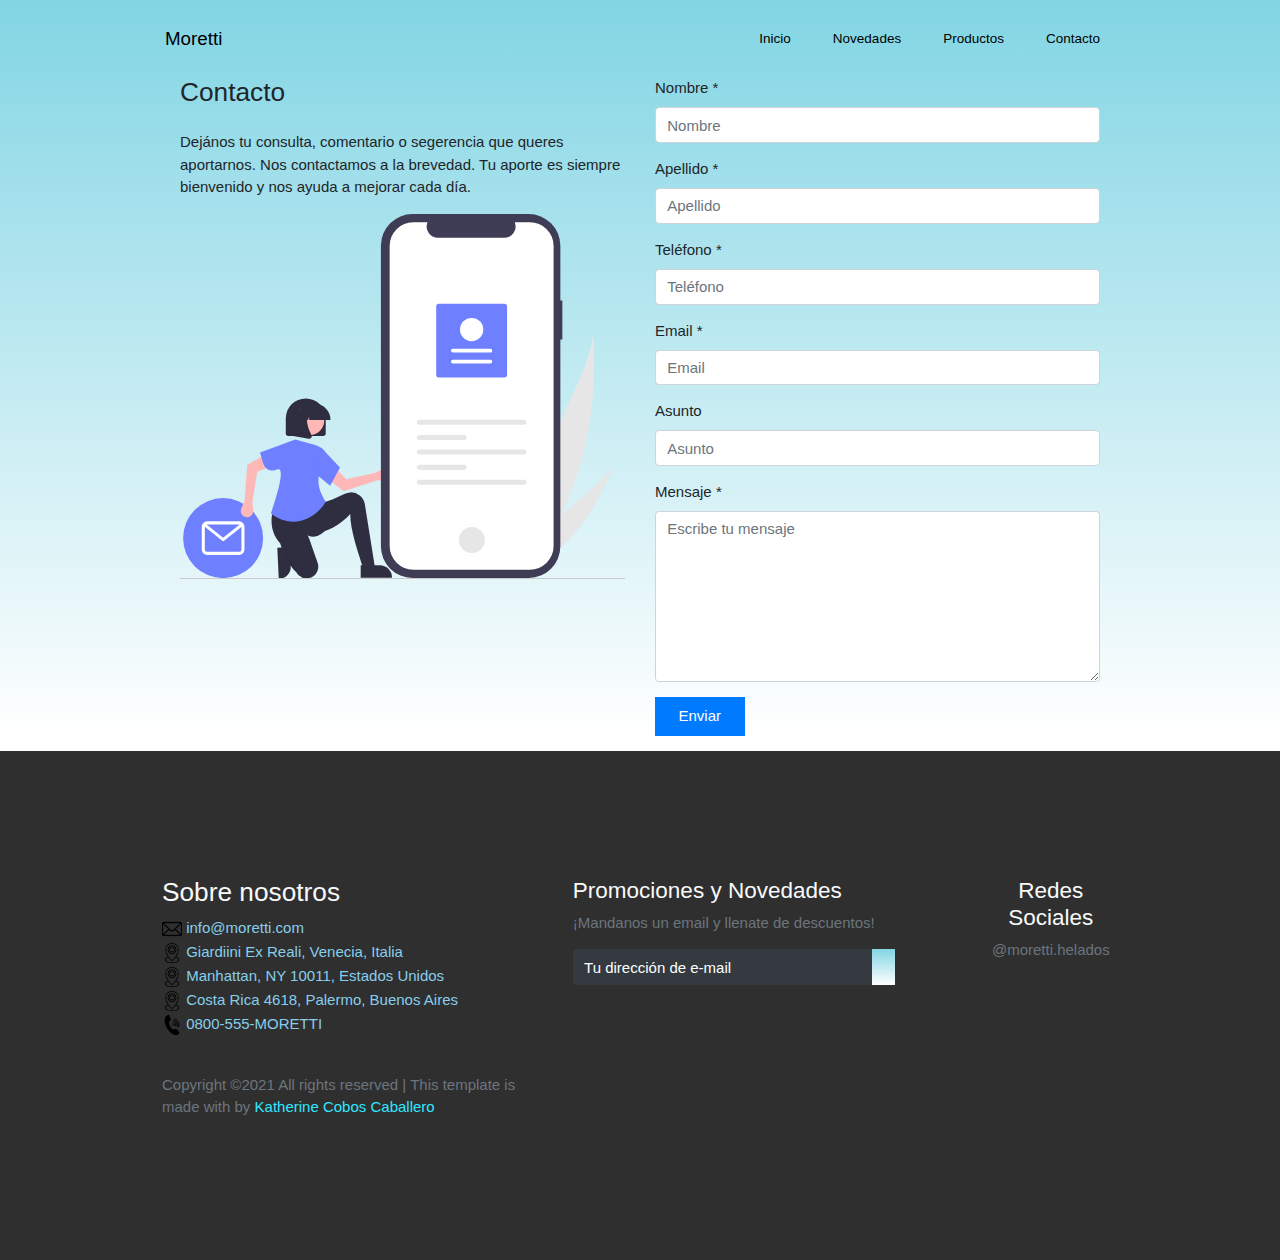
<file: scr/contacto.html>
<!DOCTYPE html>
<html lang="en">

<head>
  <meta charset="UTF-8">
  <meta http-equiv="X-UA-Compatible" content="IE=edge">
  <meta name="viewport" content="width=device-width, initial-scale=1.0">
  <title>Moretti - Contacto</title>
  <link rel="stylesheet" href="https://stackpath.bootstrapcdn.com/bootstrap/4.3.1/css/bootstrap.min.css" integrity="sha384-ggOyR0iXCbMQv3Xipma34MD+dH/1fQ784/j6cY/iJTQUOhcWr7x9JvoRxT2MZw1T" crossorigin="anonymous">
  <link rel="stylesheet" href="https://pro.fontawesome.com/releases/v5.10.0/css/all.css" integrity="sha384-AYmEC3Yw5cVb3ZcuHtOA93w35dYTsvhLPVnYs9eStHfGJvOvKxVfELGroGkvsg+p" crossorigin="anonymous"/>
  <link rel="stylesheet" href="/css/style.css"/>
  <link rel="stylesheet" href="/css/mobile-style.css"/>
</head>
  
<body>
  <header>
    <div class="container-fluid p-0">
      <nav class="navbar navbar-expand-lg">
        <a class="navbar-brand" href="index.html">
          <i class="fas fa-ice-cream fa-2x mx-3"></i>Moretti</a>
        <button class="navbar-toggler" type="button" data-toggle="collapse" data-target="#navbarNav" aria-controls="navbarNav" aria-expanded="false" aria-label="Toggle navigation">
          <i class="fas fa-align-right text-light"></i>
        </button>
        <div class="collapse navbar-collapse" id="navbarNav">
          <div class="mr-auto"></div>
          <ul class="navbar-nav">
            <li class="nav-item">
                <a class="nav-link" href="index.html">Inicio</a>
              </li>
            <li class="nav-item">
              <a class="nav-link" href="novedades.html">Novedades</a>
            </li>
            <li class="nav-item dropdown">
              <div class="dropdown">
                <a href="#" class="nav-link">Productos</a>
                <div class="dropdown-content">
                  <a href="sabores.html">Sabores</a>
                  <a href="postres.html">Postres</a>
                </div>
              </div>
            </li>
            <li class="nav-item">
              <a class="nav-link" href="contacto.html">Contacto</a>
            </li>
          </ul>
        </div>
      </nav>
    </div>
    <div class="content">
      <div class="container">
        <div class="row justify-content-center">
          <div class="col-md-10">
            <div class="row justify-content-center">
              <div class="col-md-6">
                <h3 class="heading mb-4">Contacto</h3>
                <p> Dejános tu consulta, comentario o segerencia que queres aportarnos.
                  Nos contactamos a la brevedad. Tu aporte es siempre bienvenido y nos ayuda a mejorar cada día.
                </p>
                <img src="/assets/pic2.svg" alt="pic2" class="img-fluid"/>
              </div>
              <div class="col-md-6">
                <form action="mb-5" method="post" id="form" name="form" class="form">
                  <div class="row">
                    <div class="col-md-12 form-group">
                      <label for="name">Nombre <span>*</span></label>
                      <input required type="text" class="form-control" name="name" id="name" placeholder="Nombre">
                    </div>
                  </div>
                  <div class="row">
                    <div class="col-md-12 form-group">
                      <label for="name">Apellido <span>*</span></label>
                      <input required type="text" class="form-control" name="last name" id="last name" placeholder="Apellido">
                    </div>
                  </div>
                  <div class="row">
                    <div class="col-md-12 form-group">
                      <label for="name">Teléfono <span>*</span></label>
                      <input required type="text" class="form-control" name="phone" id="phone" placeholder="Teléfono">
                    </div>
                  </div>
                  <div class="row">
                    <div class="col-md-12 form-group">
                      <label for="name">Email <span>*</span></label>
                      <input required type="text" class="form-control" name="email" id="email" placeholder="Email">
                    </div>
                  </div>
                  <div class="row">
                    <div class="col-md-12 form-group">
                      <label for="name">Asunto </label>
                      <input type="text" class="form-control" name="subject" id="subject" placeholder="Asunto">
                    </div>
                  </div>
                  <div class="row">
                    <div class="col-md-12 form-group">
                      <label for="name">Mensaje <span>*</span></label>
                      <textarea required type="text" class="form-control" name="message" id="message" cols="30" rows="7" placeholder="Escribe tu mensaje"></textarea>
                    </div>
                  </div>
                  <button type="submit" class="btn btn-primary rounded-0 py-2 px-4">Enviar</button>
                </form>
                <a href="mailto:katherine.cobos.caballero@gmail.com" id="trucazo"></a>
              </div>
            </div>
          </div>
        </div>
      </div>
    </div>
    <script>
      const $form = document.querySelector('#form')
      const $buttonMailto = document.querySelector('#trucazo')

      $form.addEventListener('submit', handleSubmit)

      function handleSubmit(event) {
        event.preventDefault()
        const form = new FormData(this)
        $buttonMailto.setAttribute('href', `mailto:katherine.cobos.caballero@gmail.com?subject=nombre ${form.get('name','last name')} correo ${form.get('email')}&body=${form.get('message')}`)
        $buttonMailto.click()
      }
    </script>
  </header>
  <p></p>
  <footer>
    <div class="container-fluid p-0">
      <div class="row text-left">
        <div class="col-md-5 col-md-5">
          <h3 class="text-light">Sobre nosotros</h3>
          <ul>
            <li class="txt-s-101 cl6 flex-t p-b-10">
              <span class="size-w-11">
                <img src="/assets/mail.png" alt="mail">
              </span>
              <span class="size-w-12 p-t-1">
                <a title="Email" href="mailto:katherine.cobos.caballero@gmail.com">info@moretti.com</a>
              </span>
            </li>
            <li class="txt-s-101 cl6 flex-t p-b-10">
              <span class="size-w-11">
                <img src="/assets/location.png" alt="location">
              </span>
              <span class="size-w-12 p-t-1">
                <a title="location" href="">Giardiini Ex Reali, Venecia, Italia</a>
              </span>
            </li>
            <li class="txt-s-101 cl6 flex-t p-b-10">
              <span class="size-w-11">
                <img src="/assets/location.png" alt="location">
              </span>
              <span class="size-w-12 p-t-1">
                <a title="location" href="">Manhattan, NY 10011, Estados Unidos</a>
              </span>
            </li>
            <li class="txt-s-101 cl6 flex-t p-b-10">
              <span class="size-w-11">
                <img src="/assets/location.png" alt="location">
              </span>
              <span class="size-w-12 p-t-1">
                <a title="location" href="">Costa Rica 4618, Palermo, Buenos Aires</a>
              </span>
            </li>
            <li class="txt-s-101 cl6 flex-t p-b-10">
              <span class="size-w-11">
                <img src="/assets/incoming-call.png" alt="call">
              </span>
              <span class="size-w-12 p-t-1">
                <a title="call" href="1137932351">0800-555-MORETTI</a>
              </span>
            </li>
          </ul>
          <p class="pt-4 text-muted">Copyright ©2021 All rights reserved | This template is made with by
            <span>Katherine Cobos Caballero</span>
          </p>
        </div>
        <div class="col-md-5 col-sm-12">
          <h4 class="text-light">Promociones y Novedades</h4>
          <p class="text-muted">¡Mandanos un email y llenate de descuentos!</p>
          <form action="form-inline">
            <div class="col pl-0">
              <div class="input-group pr-5">
                <input type="text" class="form-control bg-dark text-white" id="inlineFormInputGroupUsername2" placeholder="Tu dirección de e-mail">
                <div class="input-group-prepend">
                  <div class="input-group-text">
                    <i class="fas fa-arrow-right"></i>
                  </div>
                </div>
              </div>
            </div>
          </form>
        </div>

        <div class="col-md-2 col-sm-12">
          <h4 class="text-light text-center">Redes Sociales</h4>
          <p class="text-muted text-center">@moretti.helados</p>
          <div class="column text-light text-center">
            <i class="fab fa-facebook-f"></i>
            <i class="fab fa-instagram"></i>
            <i class="fab fa-twitter"></i>
          </div>
        </div>
      </div>
    </div>
  </footer>
  <script src="https://cdnjs.cloudflare.com/ajax/libs/jquery/3.3.1/jquery.min.js"></script>
  <script src="https://cdnjs.cloudflare.com/ajax/libs/popper.js/1.14.7/umd/popper.min.js" integrity="sha384-UO2eT0CpHqdSJQ6hJty5KVphtPhzWj9WO1clHTMGa3JDZwrnQq4sF86dIHNDz0W1" crossorigin="anonymous"></script>
  <script src="https://stackpath.bootstrapcdn.com/bootstrap/4.3.1/js/bootstrap.min.js" integrity="sha384-JjSmVgyd0p3pXB1rRibZUAYoIIy6OrQ6VrjIEaFf/nJGzIxFDsf4x0xIM+B07jRM" crossorigin="anonymous"></script>
  <script src="/javascript/main.js"></script>
</body>
</html>
</file>
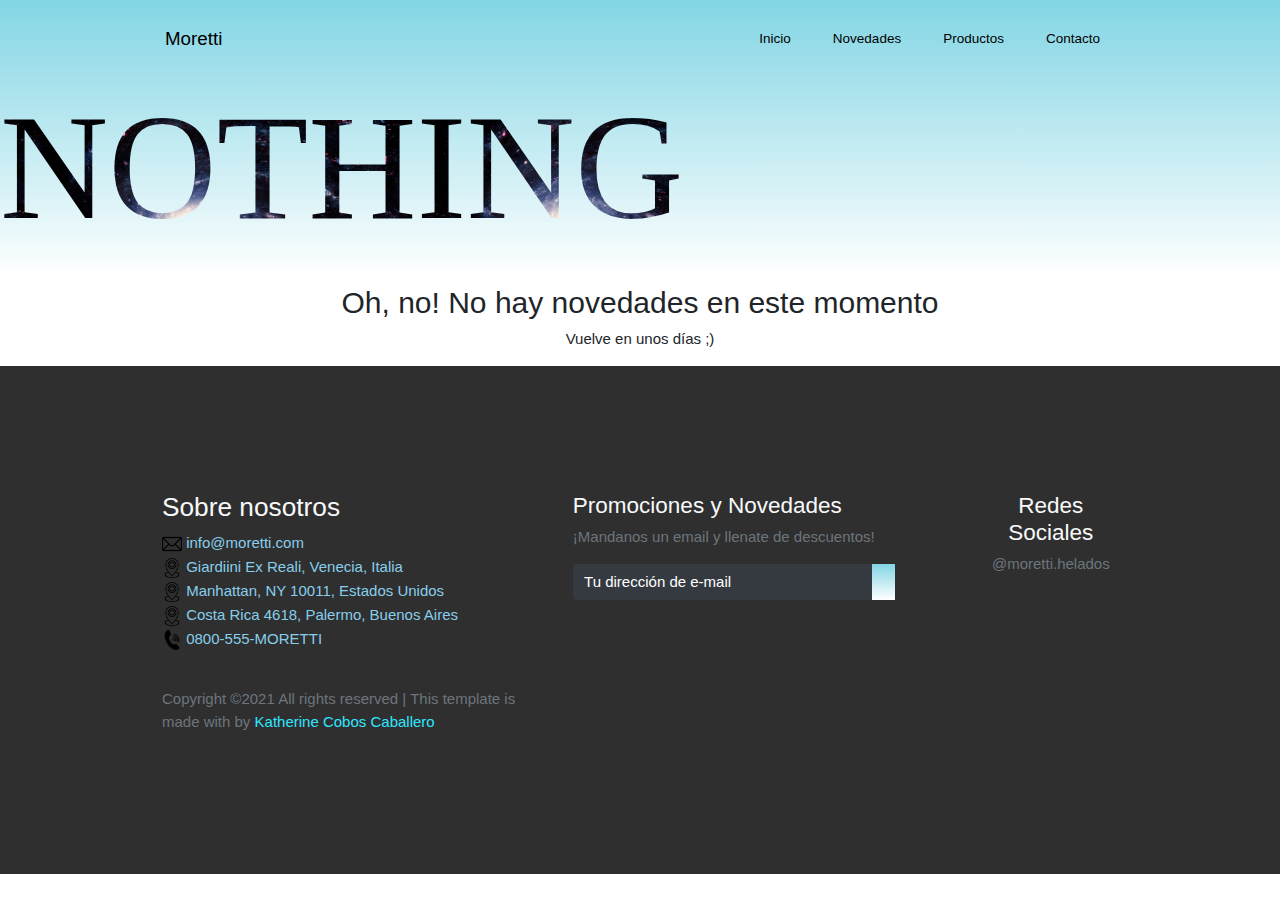
<file: scr/novedades.html>
<!DOCTYPE html>
<html lang="en">

<head>
  <meta charset="UTF-8">
  <meta http-equiv="X-UA-Compatible" content="IE=edge">
  <meta name="viewport" content="width=device-width, initial-scale=1.0">
  <title>Moretti - Contacto</title>
  <link rel="stylesheet" href="https://stackpath.bootstrapcdn.com/bootstrap/4.3.1/css/bootstrap.min.css" integrity="sha384-ggOyR0iXCbMQv3Xipma34MD+dH/1fQ784/j6cY/iJTQUOhcWr7x9JvoRxT2MZw1T" crossorigin="anonymous">
  <link rel="stylesheet" href="https://pro.fontawesome.com/releases/v5.10.0/css/all.css" integrity="sha384-AYmEC3Yw5cVb3ZcuHtOA93w35dYTsvhLPVnYs9eStHfGJvOvKxVfELGroGkvsg+p" crossorigin="anonymous"/>
  <link rel="stylesheet" href="/css/style.css"/>
  <link rel="stylesheet" href="/css/mobile-style.css"/>
</head>
  
<body>
  <header>
    <div class="container-fluid p-0">
      <nav class="navbar navbar-expand-lg">
        <a class="navbar-brand" href="index.html">
          <i class="fas fa-ice-cream fa-2x mx-3"></i>Moretti</a>
        <button class="navbar-toggler" type="button" data-toggle="collapse" data-target="#navbarNav" aria-controls="navbarNav" aria-expanded="false" aria-label="Toggle navigation">
          <i class="fas fa-align-right text-light"></i>
        </button>
        <div class="collapse navbar-collapse" id="navbarNav">
          <div class="mr-auto"></div>
          <ul class="navbar-nav">
            <li class="nav-item">
                <a class="nav-link" href="index.html">Inicio</a>
              </li>
            <li class="nav-item">
              <a class="nav-link" href="novedades.html">Novedades</a>
            </li>
            <li class="nav-item dropdown">
              <div class="dropdown">
                <a href="#" class="nav-link">Productos</a>
                <div class="dropdown-content">
                  <a href="sabores.html">Sabores</a>
                  <a href="postres.html">Postres</a>
                </div>
              </div>
            </li>
            <li class="nav-item">
              <a class="nav-link" href="contacto.html">Contacto</a>
            </li>
          </ul>
        </div>
      </nav>
    </div>
    <body>
      <h1 class="nothing">NOTHING</h1>
    </body>
  </header>
  <h2 class="text-center">Oh, no! No hay novedades en este momento</h2>
  <p class="text-lg-center">Vuelve en unos días ;)</p>
  <footer>
    <div class="container-fluid p-0">
      <div class="row text-left">
        <div class="col-md-5 col-md-5">
          <h3 class="text-light">Sobre nosotros</h3>
          <ul>
            <li class="txt-s-101 cl6 flex-t p-b-10">
              <span class="size-w-11">
                <img src="/assets/mail.png" alt="mail">
              </span>
              <span class="size-w-12 p-t-1">
                <a title="Email" href="mailto:katherine.cobos.caballero@gmail.com">info@moretti.com</a>
              </span>
            </li>
            <li class="txt-s-101 cl6 flex-t p-b-10">
              <span class="size-w-11">
                <img src="/assets/location.png" alt="location">
              </span>
              <span class="size-w-12 p-t-1">
                <a title="location" href="">Giardiini Ex Reali, Venecia, Italia</a>
              </span>
            </li>
            <li class="txt-s-101 cl6 flex-t p-b-10">
              <span class="size-w-11">
                <img src="/assets/location.png" alt="location">
              </span>
              <span class="size-w-12 p-t-1">
                <a title="location" href="">Manhattan, NY 10011, Estados Unidos</a>
              </span>
            </li>
            <li class="txt-s-101 cl6 flex-t p-b-10">
              <span class="size-w-11">
                <img src="/assets/location.png" alt="location">
              </span>
              <span class="size-w-12 p-t-1">
                <a title="location" href="">Costa Rica 4618, Palermo, Buenos Aires</a>
              </span>
            </li>
            <li class="txt-s-101 cl6 flex-t p-b-10">
              <span class="size-w-11">
                <img src="/assets/incoming-call.png" alt="call">
              </span>
              <span class="size-w-12 p-t-1">
                <a title="call" href="1137932351">0800-555-MORETTI</a>
              </span>
            </li>
          </ul>
          <p class="pt-4 text-muted">Copyright ©2021 All rights reserved | This template is made with by
            <span>Katherine Cobos Caballero</span>
          </p>
        </div>
        <div class="col-md-5 col-sm-12">
          <h4 class="text-light">Promociones y Novedades</h4>
          <p class="text-muted">¡Mandanos un email y llenate de descuentos!</p>
          <form action="form-inline">
            <div class="col pl-0">
              <div class="input-group pr-5">
                <input type="text" class="form-control bg-dark text-white" id="inlineFormInputGroupUsername2" placeholder="Tu dirección de e-mail">
                <div class="input-group-prepend">
                  <div class="input-group-text">
                    <i class="fas fa-arrow-right"></i>
                  </div>
                </div>
              </div>
            </div>
          </form>
        </div>

        <div class="col-md-2 col-sm-12">
          <h4 class="text-light text-center">Redes Sociales</h4>
          <p class="text-muted text-center">@moretti.helados</p>
          <div class="column text-light text-center">
            <i class="fab fa-facebook-f"></i>
            <i class="fab fa-instagram"></i>
            <i class="fab fa-twitter"></i>
          </div>
        </div>
      </div>
    </div>
  </footer>
  <script src="https://cdnjs.cloudflare.com/ajax/libs/jquery/3.3.1/jquery.min.js"></script>
  <script src="https://cdnjs.cloudflare.com/ajax/libs/popper.js/1.14.7/umd/popper.min.js" integrity="sha384-UO2eT0CpHqdSJQ6hJty5KVphtPhzWj9WO1clHTMGa3JDZwrnQq4sF86dIHNDz0W1" crossorigin="anonymous"></script>
  <script src="https://stackpath.bootstrapcdn.com/bootstrap/4.3.1/js/bootstrap.min.js" integrity="sha384-JjSmVgyd0p3pXB1rRibZUAYoIIy6OrQ6VrjIEaFf/nJGzIxFDsf4x0xIM+B07jRM" crossorigin="anonymous"></script>
  <script src="/javascript/main.js"></script>
</body>
</html>
</file>
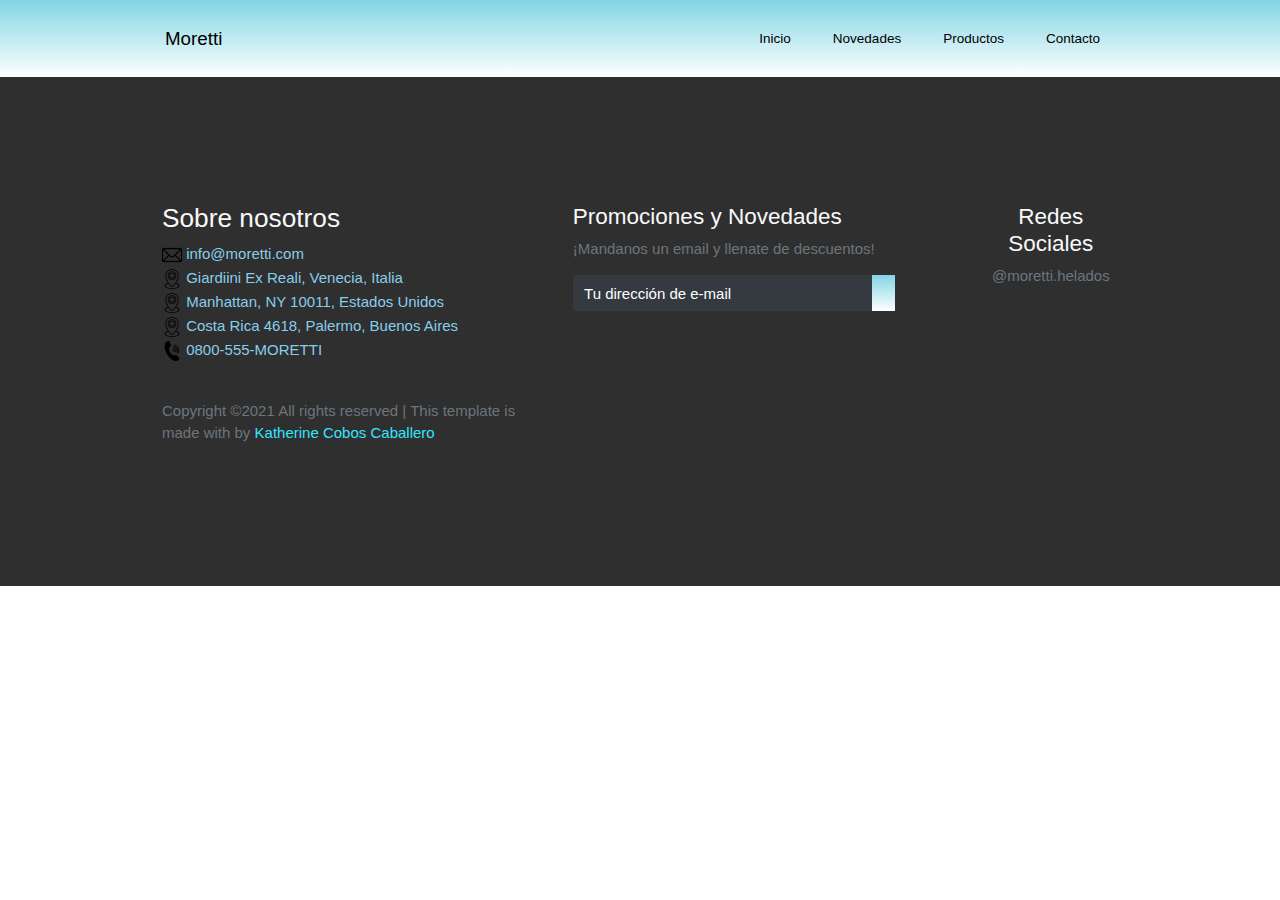
<file: scr/postres.html>
<!DOCTYPE html>
<html lang="en">

<head>
  <meta charset="UTF-8">
  <meta http-equiv="X-UA-Compatible" content="IE=edge">
  <meta name="viewport" content="width=device-width, initial-scale=1.0">
  <title>Moretti - Contacto</title>
  <link rel="stylesheet" href="https://stackpath.bootstrapcdn.com/bootstrap/4.3.1/css/bootstrap.min.css" integrity="sha384-ggOyR0iXCbMQv3Xipma34MD+dH/1fQ784/j6cY/iJTQUOhcWr7x9JvoRxT2MZw1T" crossorigin="anonymous">
  <link rel="stylesheet" href="https://pro.fontawesome.com/releases/v5.10.0/css/all.css" integrity="sha384-AYmEC3Yw5cVb3ZcuHtOA93w35dYTsvhLPVnYs9eStHfGJvOvKxVfELGroGkvsg+p" crossorigin="anonymous"/>
  <link rel="stylesheet" href="/css/style.css"/>
  <link rel="stylesheet" href="/css/mobile-style.css"/>
</head>
  
<body>
  <header>
    <div class="container-fluid p-0">
      <nav class="navbar navbar-expand-lg">
        <a class="navbar-brand" href="index.html">
          <i class="fas fa-ice-cream fa-2x mx-3"></i>Moretti</a>
        <button class="navbar-toggler" type="button" data-toggle="collapse" data-target="#navbarNav" aria-controls="navbarNav" aria-expanded="false" aria-label="Toggle navigation">
          <i class="fas fa-align-right text-light"></i>
        </button>
        <div class="collapse navbar-collapse" id="navbarNav">
          <div class="mr-auto"></div>
          <ul class="navbar-nav">
            <li class="nav-item">
                <a class="nav-link" href="index.html">Inicio</a>
              </li>
            <li class="nav-item">
              <a class="nav-link" href="novedades.html">Novedades</a>
            </li>
            <li class="nav-item dropdown">
              <div class="dropdown">
                <a href="#" class="nav-link">Productos</a>
                <div class="dropdown-content">
                  <a href="sabores.html">Sabores</a>
                  <a href="postres.html">Postres</a>
                </div>
              </div>
            </li>
            <li class="nav-item">
              <a class="nav-link" href="contacto.html">Contacto</a>
            </li>
          </ul>
        </div>
      </nav>
    </div>
  </header>
  
  <footer>
    <div class="container-fluid p-0">
      <div class="row text-left">
        <div class="col-md-5 col-md-5">
          <h3 class="text-light">Sobre nosotros</h3>
          <ul>
            <li class="txt-s-101 cl6 flex-t p-b-10">
              <span class="size-w-11">
                <img src="/assets/mail.png" alt="mail">
              </span>
              <span class="size-w-12 p-t-1">
                <a title="Email" href="mailto:katherine.cobos.caballero@gmail.com">info@moretti.com</a>
              </span>
            </li>
            <li class="txt-s-101 cl6 flex-t p-b-10">
              <span class="size-w-11">
                <img src="/assets/location.png" alt="location">
              </span>
              <span class="size-w-12 p-t-1">
                <a title="location" href="">Giardiini Ex Reali, Venecia, Italia</a>
              </span>
            </li>
            <li class="txt-s-101 cl6 flex-t p-b-10">
              <span class="size-w-11">
                <img src="/assets/location.png" alt="location">
              </span>
              <span class="size-w-12 p-t-1">
                <a title="location" href="">Manhattan, NY 10011, Estados Unidos</a>
              </span>
            </li>
            <li class="txt-s-101 cl6 flex-t p-b-10">
              <span class="size-w-11">
                <img src="/assets/location.png" alt="location">
              </span>
              <span class="size-w-12 p-t-1">
                <a title="location" href="">Costa Rica 4618, Palermo, Buenos Aires</a>
              </span>
            </li>
            <li class="txt-s-101 cl6 flex-t p-b-10">
              <span class="size-w-11">
                <img src="/assets/incoming-call.png" alt="call">
              </span>
              <span class="size-w-12 p-t-1">
                <a title="call" href="1137932351">0800-555-MORETTI</a>
              </span>
            </li>
          </ul>
          <p class="pt-4 text-muted">Copyright ©2021 All rights reserved | This template is made with by
            <span>Katherine Cobos Caballero</span>
          </p>
        </div>
        <div class="col-md-5 col-sm-12">
          <h4 class="text-light">Promociones y Novedades</h4>
          <p class="text-muted">¡Mandanos un email y llenate de descuentos!</p>
          <form action="form-inline">
            <div class="col pl-0">
              <div class="input-group pr-5">
                <input type="text" class="form-control bg-dark text-white" id="inlineFormInputGroupUsername2" placeholder="Tu dirección de e-mail">
                <div class="input-group-prepend">
                  <div class="input-group-text">
                    <i class="fas fa-arrow-right"></i>
                  </div>
                </div>
              </div>
            </div>
          </form>
        </div>

        <div class="col-md-2 col-sm-12">
          <h4 class="text-light text-center">Redes Sociales</h4>
          <p class="text-muted text-center">@moretti.helados</p>
          <div class="column text-light text-center">
            <i class="fab fa-facebook-f"></i>
            <i class="fab fa-instagram"></i>
            <i class="fab fa-twitter"></i>
          </div>
        </div>
      </div>
    </div>
  </footer>
  <script src="https://cdnjs.cloudflare.com/ajax/libs/jquery/3.3.1/jquery.min.js"></script>
  <script src="https://cdnjs.cloudflare.com/ajax/libs/popper.js/1.14.7/umd/popper.min.js" integrity="sha384-UO2eT0CpHqdSJQ6hJty5KVphtPhzWj9WO1clHTMGa3JDZwrnQq4sF86dIHNDz0W1" crossorigin="anonymous"></script>
  <script src="https://stackpath.bootstrapcdn.com/bootstrap/4.3.1/js/bootstrap.min.js" integrity="sha384-JjSmVgyd0p3pXB1rRibZUAYoIIy6OrQ6VrjIEaFf/nJGzIxFDsf4x0xIM+B07jRM" crossorigin="anonymous"></script>
  <script src="/javascript/main.js"></script>
</body>
</html>
</file>
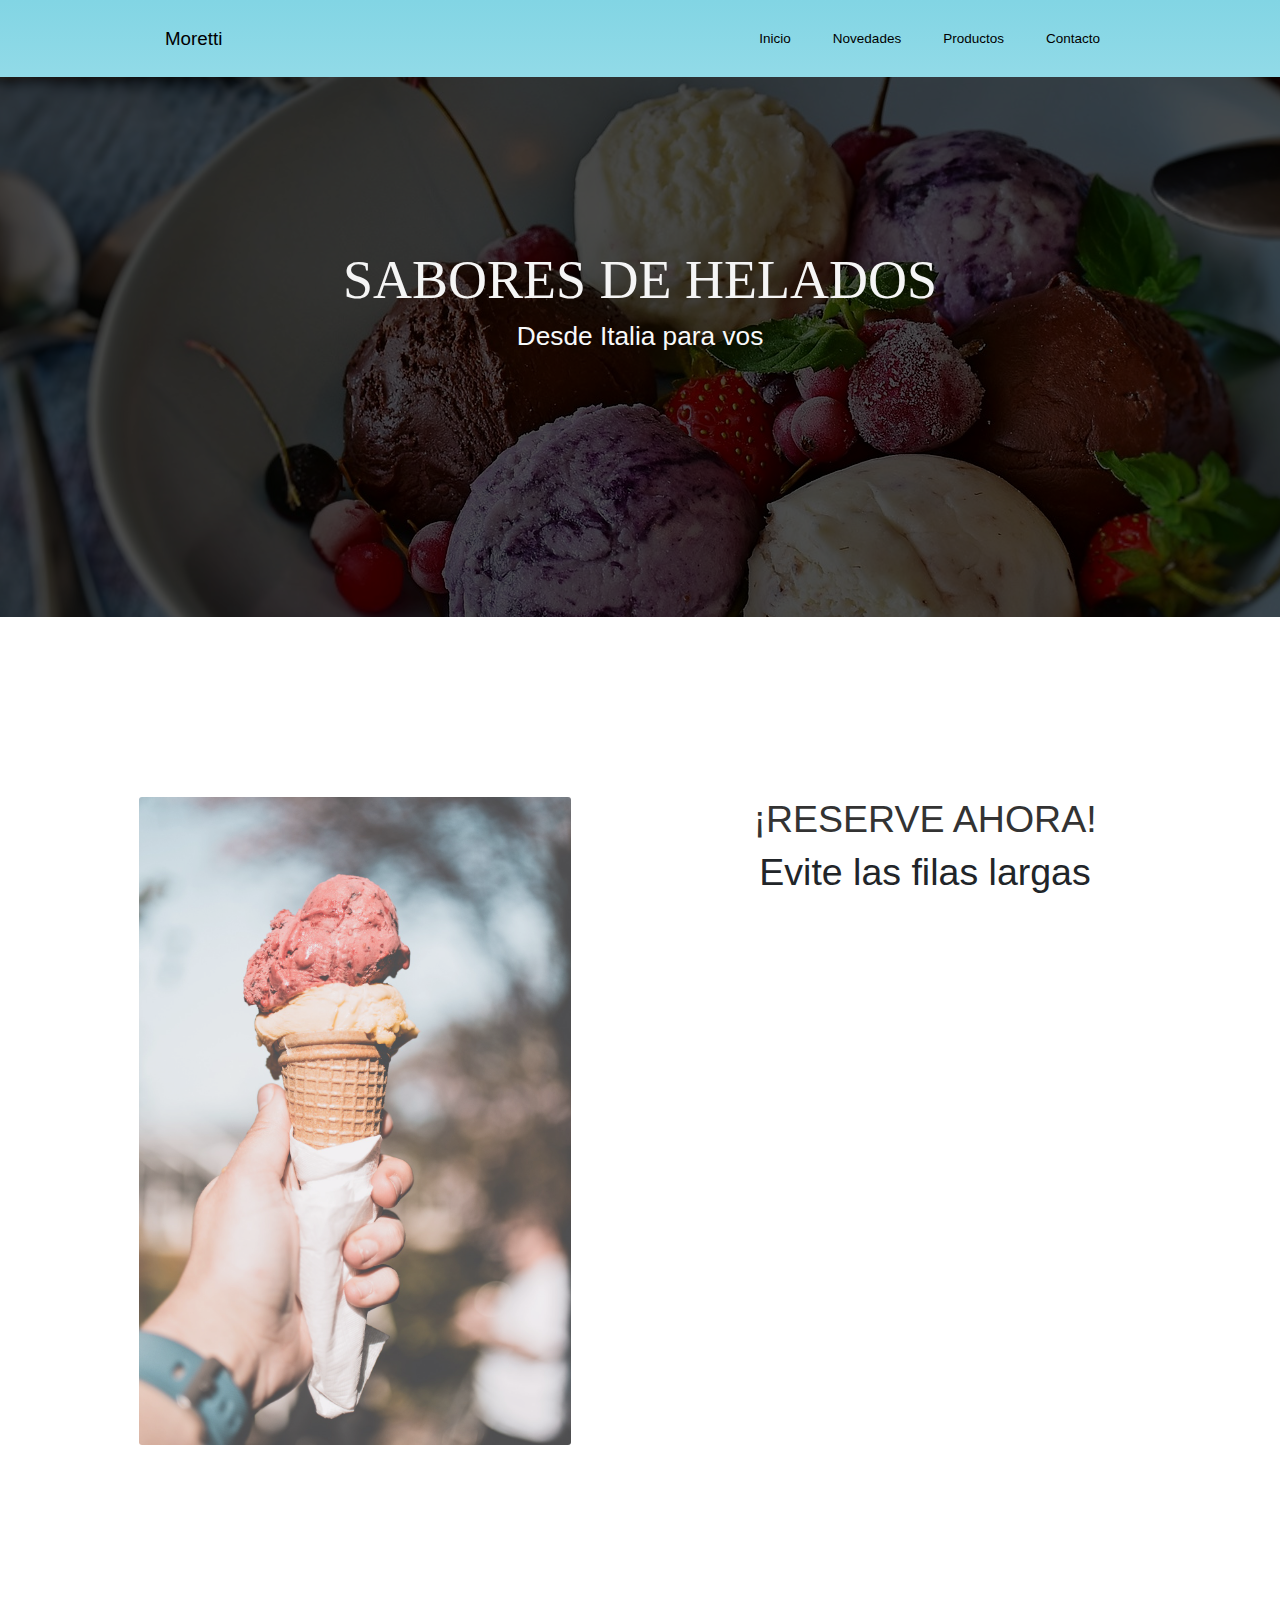
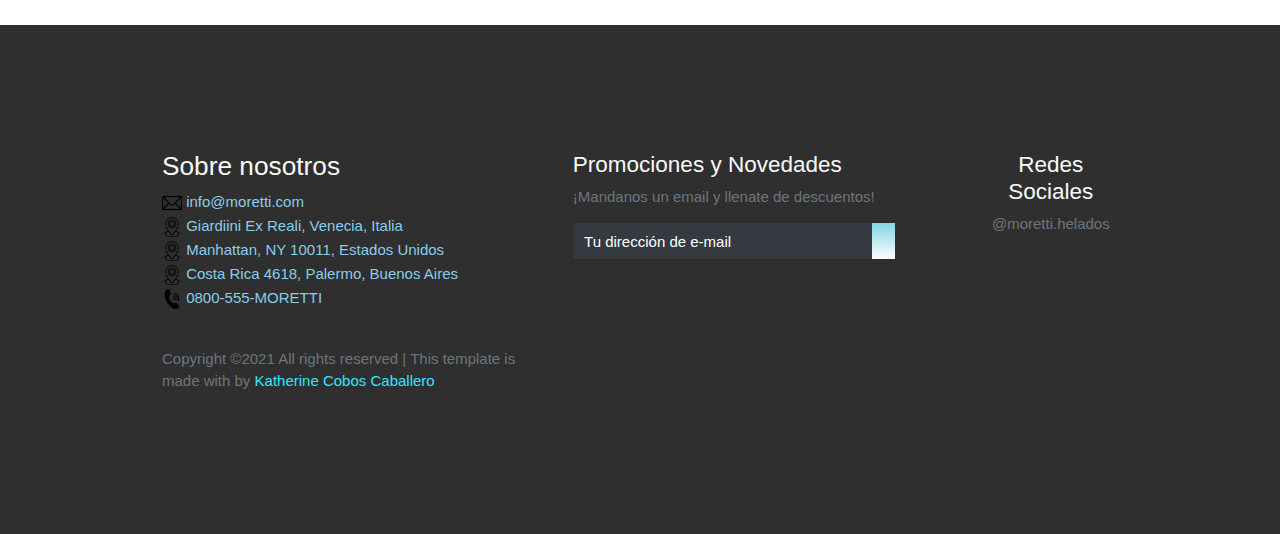
<file: scr/sabores.html>
<!DOCTYPE html>
<html lang="en">

<head>
  <meta charset="UTF-8">
  <meta http-equiv="X-UA-Compatible" content="IE=edge">
  <meta name="viewport" content="width=device-width, initial-scale=1.0">
  <title>Moretti - Contacto</title>
  <link rel="stylesheet" href="https://stackpath.bootstrapcdn.com/bootstrap/4.3.1/css/bootstrap.min.css" integrity="sha384-ggOyR0iXCbMQv3Xipma34MD+dH/1fQ784/j6cY/iJTQUOhcWr7x9JvoRxT2MZw1T" crossorigin="anonymous">
  <link rel="stylesheet" href="https://pro.fontawesome.com/releases/v5.10.0/css/all.css" integrity="sha384-AYmEC3Yw5cVb3ZcuHtOA93w35dYTsvhLPVnYs9eStHfGJvOvKxVfELGroGkvsg+p" crossorigin="anonymous"/>
  <link rel="stylesheet" href="/css/style.css"/>
  <link rel="stylesheet" href="/css/mobile-style.css"/>
</head>
  
<body>
  <header>
    <div class="container-fluid p-0">
      <nav class="navbar navbar-expand-lg">
        <a class="navbar-brand" href="index.html">
          <i class="fas fa-ice-cream fa-2x mx-3"></i>Moretti</a>
        <button class="navbar-toggler" type="button" data-toggle="collapse" data-target="#navbarNav" aria-controls="navbarNav" aria-expanded="false" aria-label="Toggle navigation">
          <i class="fas fa-align-right text-light"></i>
        </button>
        <div class="collapse navbar-collapse" id="navbarNav">
          <div class="mr-auto"></div>
          <ul class="navbar-nav">
            <li class="nav-item">
                <a class="nav-link" href="index.html">Inicio</a>
              </li>
            <li class="nav-item">
              <a class="nav-link" href="novedades.html">Novedades</a>
            </li>
            <li class="nav-item dropdown">
              <div class="dropdown">
                <a href="#" class="nav-link">Productos</a>
                <div class="dropdown-content">
                  <a href="sabores.html">Sabores</a>
                  <a href="postres.html">Postres</a>
                </div>
              </div>
            </li>
            <li class="nav-item">
              <a class="nav-link" href="contacto.html">Contacto</a>
            </li>
          </ul>
        </div>
      </nav>
    </div>
    <section class="section-3 container-fluid p-0">
      <div class="cover">
        <div class="overlay"></div>
        <div class="content text-center text-light">
          <h1>SABORES DE HELADOS</h1>
          <h3>Desde Italia para vos</h3>
        </div>
      </div>
    </section>
  </header>

  <section class="section-1">
    <div class="container text-center">
      <div class="row">
        <div class="col-md-6 col-12">
          <div class="pray">
            <img src="/assets/helado.jpg" alt="Pray" class="" />
          </div>
        </div>
        <div class="col-md-6 col-12">
          <div class="text-lg-center">
            <h1 class="txt-l-102 cl3 respon1">¡RESERVE AHORA!</h1>
            <h1>Evite las filas largas</h1>
          </div>
        </div>
      </div>
    </div>
  </section>
  
  <footer>
    <div class="container-fluid p-0">
      <div class="row text-left">
        <div class="col-md-5 col-md-5">
          <h3 class="text-light">Sobre nosotros</h3>
          <ul>
            <li class="txt-s-101 cl6 flex-t p-b-10">
              <span class="size-w-11">
                <img src="/assets/mail.png" alt="mail">
              </span>
              <span class="size-w-12 p-t-1">
                <a title="Email" href="mailto:katherine.cobos.caballero@gmail.com">info@moretti.com</a>
              </span>
            </li>
            <li class="txt-s-101 cl6 flex-t p-b-10">
              <span class="size-w-11">
                <img src="/assets/location.png" alt="location">
              </span>
              <span class="size-w-12 p-t-1">
                <a title="location" href="">Giardiini Ex Reali, Venecia, Italia</a>
              </span>
            </li>
            <li class="txt-s-101 cl6 flex-t p-b-10">
              <span class="size-w-11">
                <img src="/assets/location.png" alt="location">
              </span>
              <span class="size-w-12 p-t-1">
                <a title="location" href="">Manhattan, NY 10011, Estados Unidos</a>
              </span>
            </li>
            <li class="txt-s-101 cl6 flex-t p-b-10">
              <span class="size-w-11">
                <img src="/assets/location.png" alt="location">
              </span>
              <span class="size-w-12 p-t-1">
                <a title="location" href="">Costa Rica 4618, Palermo, Buenos Aires</a>
              </span>
            </li>
            <li class="txt-s-101 cl6 flex-t p-b-10">
              <span class="size-w-11">
                <img src="/assets/incoming-call.png" alt="call">
              </span>
              <span class="size-w-12 p-t-1">
                <a title="call" href="1137932351">0800-555-MORETTI</a>
              </span>
            </li>
          </ul>
          <p class="pt-4 text-muted">Copyright ©2021 All rights reserved | This template is made with by
            <span>Katherine Cobos Caballero</span>
          </p>
        </div>
        <div class="col-md-5 col-sm-12">
          <h4 class="text-light">Promociones y Novedades</h4>
          <p class="text-muted">¡Mandanos un email y llenate de descuentos!</p>
          <form action="form-inline">
            <div class="col pl-0">
              <div class="input-group pr-5">
                <input type="text" class="form-control bg-dark text-white" id="inlineFormInputGroupUsername2" placeholder="Tu dirección de e-mail">
                <div class="input-group-prepend">
                  <div class="input-group-text">
                    <i class="fas fa-arrow-right"></i>
                  </div>
                </div>
              </div>
            </div>
          </form>
        </div>

        <div class="col-md-2 col-sm-12">
          <h4 class="text-light text-center">Redes Sociales</h4>
          <p class="text-muted text-center">@moretti.helados</p>
          <div class="column text-light text-center">
            <i class="fab fa-facebook-f"></i>
            <i class="fab fa-instagram"></i>
            <i class="fab fa-twitter"></i>
          </div>
        </div>
      </div>
    </div>
  </footer>
  <script src="https://cdnjs.cloudflare.com/ajax/libs/jquery/3.3.1/jquery.min.js"></script>
  <script src="https://cdnjs.cloudflare.com/ajax/libs/popper.js/1.14.7/umd/popper.min.js" integrity="sha384-UO2eT0CpHqdSJQ6hJty5KVphtPhzWj9WO1clHTMGa3JDZwrnQq4sF86dIHNDz0W1" crossorigin="anonymous"></script>
  <script src="https://stackpath.bootstrapcdn.com/bootstrap/4.3.1/js/bootstrap.min.js" integrity="sha384-JjSmVgyd0p3pXB1rRibZUAYoIIy6OrQ6VrjIEaFf/nJGzIxFDsf4x0xIM+B07jRM" crossorigin="anonymous"></script>
  <script src="/javascript/main.js"></script>
</body>
</html>
</file>
<file: css/style.css>
/* Google Font*/
@import url('https://fonts.googleapis.com/css2?family=Fira+Sans:wght@400;500;600&family=Ruda&display=swap');

/*fira sans semi bold - pestañas
fira sans regular - titulos
fira sans medium - titulos segundos
Ruda - contacto */

* {
    margin: 0px;
    padding: 0px;
    box-sizing: border-box;
}

header section {
    overflow-x: hidden;
}

:root {
    --Fira-Sans-Semi-Bold-font: "Fira Sans Semi Bold";
    --Fira-Sans-Regular-font: "Fira Sans Regular";
    --Fira-Sans-Medium-font: "Fira Sans Medium";
    --Ruda-font: "Ruda Regular";
    --light-black: #2e2c2caf;
    --bggradient: linear-gradient(to bottom, #82d5e4, #fff);
    --light-gray: rgba(255, 255, 255, 0.877)
}

header a {
    font-size: 0.9em;
    color: black;
}

a:hover {
    color: #ffffff;
}

.dropdown-content {
    display: none;
    position: absolute;
    background-color: white;
    min-width: 160px;
    box-shadow: 0px 2px 15px 0px rgba(0, 0, 0, 0.2);
    z-index: 1;
}

.dropdown-content a {
    color: black;
    padding: 12px 16px;
    text-decoration: none;
    display: block;
}

.dropdown-content a:hover {
    background-color: skyblue;
}

.dropdown:hover .dropdown-content {
    display: block;
}

header .nav-item:last-child {
    padding-right: 10.5em;
}

header .nav-item {
    padding: 0.9em;
}

header .navbar-brand {
    padding-left: 8rem;
}

header .nav-link:hover {
    color: white;
}

header .row .col-md-7 {
    padding: 22vmin 1vmax;
    padding-bottom: 35vmin;
}

header .row .col-md-5 {
    padding: 4.2vmin 1vmin;
}

header .row .col-md-5 img {
    width: 90%;
}

header {
    background: #ff512f;
    background: var(--bggradient);
}

header .container .col-md-7 {
    font-family: "Ruda", sans-serif;
}

header .container .col-md-7 h6 {
    padding: 1vmin;
    letter-spacing: 4px;
}

header .container .col-md-7 h1 {
    font-size: 8.5vmin;
    font-weight: bold;
    padding: 0.1em 0em;
}

header .container .col-md-7 p {
    padding: 1vmin 5vmin;
}

.primary-btn {
    border-radius: 30px;
    font-weight: bold;
}



.section-1 {
    padding: 20vmin 0vmin;
}

.section-1 .row .col-md-6 .pray img {
    opacity: 0.8;
    width: 80%;
    border-radius: 0.2em;
}

.section-1 .row .col-md-6:last-child {
    position: relative;
}

.section-1 .row .col-md-6 .panel {
    position: absolute;
    top: 7vmin;
    left: -18vmin;
    background: white;
    border-radius: 3px;
    text-align: left;
    padding: 13vmin 5vmin 20vmin 10vmin;
    box-shadow: 0px 25px 42px rgba(0, 0, 0, 0.2);
    font-family: var(--Ruda-font);
    z-index: 1;
}

.section-1 .row .col-md-6 .panel h1 {
    font-weight: bold;
    padding: 0.4em 0;
    font-size: 2em;
}

.section-1 .row .col-md-6 .panel p {
    font-size: 0.9em;
    color: rgba(0, 0, 0, 0.5);
}

/* Seccion 2 */

.cover {
    width: 100%;
    height: 60vmin;
    background: url(/assets/portada.jpg);
    background-position: -24rem -19rem;
    background-size: 150%;
    position: relative;
}

.cover .overlay {
    position: absolute;
    top: 0;
    left: 0;
    width: 100%;
    height: 100%;
    z-index: 999;
}

.cover .content {
    width: 100%;
    height: 100%;
    background: rgba(0, 0, 0, 0.7);
    padding-top: 19vmin;
}

.cover .content>h1 {
    font-family: var(--Fira-Sans-Regular-font);
    font-size: 6vmin;
    color: whitesmoke;
}

.cover .content>p {
    font-family: var(--Ruda-font);
    font-size: 2vmin;
    color: #e5e5e5;
}

.numbers .rect {
    position: relative;
    z-index: 1;
    background: white;
    width: 17rem;
    height: 12rem;
    padding-top: 3.5vmin;
    margin: 1rem;
    border-radius: 0.5em;
    box-shadow: 1px 2px 50px 0px;
}

.numbers {
    margin-top: -15vmin;
}

.numbers .rect h1 {
    font-size: 4.2rem;
    color: rgba(255, 104, 4, 0.829);
}

.numbers .rect>p {
    font-family: var(--Fira-Sans-Regular-font);
}

.purchase>h1 {
    padding-top: 15vmin;
    padding-bottom: 0.1em;
    font-family: var(--Fira-Sans-Medium-font);
}

.purchase>p {
    color: var(--light-black);
    font-size: 3vmin;
    padding-bottom: 10vmin;
}

.purchase .cards .card {
    width: 22rem;
    margin: 3vmin 3vmin;
}

.cards div {
    padding: 0;
    margin: 0;
}

.cards .title {
    background: rgba(208, 241, 241, 0.199);
    padding: 1.4em 2.5em;
    font-size: 2vmin;
}

.card .card-text {
    padding: 2.5rem 3rem;
    color: var(--light-black);
}

.card-body .pricing {
    background: rgba(208, 241, 241, 0.199);
    border-top-right-radius: 170px;
    border-top-left-radius: 170px;
}

.card-body .pricing>h1 {
    font-size: 10vmin;
    padding: 1em 0.5em;
}

/* Seccion 3 */
.section-3 .cover {
    width: 100%;
    height: 60vmin;
    background: url(/assets/sabores.jpg);
    background-position: -19rem;
    background-size: 150%;
    position: relative;
}

.section-3 {
    background-image: url(/assets/helado.jpg);
}

.bg-im3 {
    background-position: top center;
    background-repeat: no-repeat;
    background-size: cover;
}

.h-full {
    height: 100%;
}

/* Footer */

footer {
    background: rgba(0, 0, 0, 0.815);
    overflow: hidden;
    padding: 14vmin 18vmin;
}

footer p>span {
    color: #2fe7ff;
}

footer input {
    border: none !important;
}

footer input::placeholder {
    color: white !important;
}

footer .input-group .input-group-text {
    background: var(--bggradient);
    border: none;
}

footer .column i {
    color: #52fff6b2;
}

footer .column i+i {
    padding: 0 0.5em;
}

.sticky {
    position: fixed;
    top: 0;
    width: 100%;
    background: #82d5e4ad;
    z-index: 9999;
    transition: all 1.5s ease;
}

#trucazo {
    opacity: 0;
}

body,
html {
    font-size: 15px;
}

body {
    font-weight: 400;
    line-height: 1.5;
}

footer a {
    color: skyblue;
    -webkit-transition: all 0.4s;
}

a {
    text-decoration: none;
    background-color: transparent;
}

footer ul img {
    width: 20px !important;
}

img {
    vertical-align: middle;
    border-style: none;
}

.txt-s-101 {
    font-size: 15px;
    line-height: 1.6;
}

.txt-s-102 {
    font-family: var(--Fira-Sans-Semi-Bold-font);
    font-size: 42px;
    line-height: 1.2;
    text-transform: uppercase;
    letter-spacing: 2px;
}

.cl3 {
    color: #333;
}

.cl6 {
    color: rgb(255, 255, 255);
}

ul,
li {
    list-style-type: none;
}

.nothing {
    height: 200px;
    width: 700px;
    background: url(/assets/galaxy.gif);
    background-size: 380px 300px;
    font-size: 150px;
    font-family: var(--Fira-Sans-Medium-font);
    -webkit-text-fill-color: transparent;
    -webkit-background-clip: text;
}
</file>
<file: css/mobile-style.css>
@media only screen and (max-width: 768px) {
    header .navbar-brand {
        padding-left: 1rem;
    }

    .section-1 .row .col-md-6 .panel {
        position: initial;
        width: initial;
        height: initial;
    }

    .section-2 .cover {
        background-position: -25vmin -10vmin;
    }

    .numbers .rect {
        width: 10rem;
        height: 8rem;
    }

    .numbers .rect {
        width: 10rem;
        height: 8rem;
    }

    .numbers .rect h1 {
        font-size: 2rem;
    }
}

/* */

@media only screen and (max-width: 320px) {
    .section-4 .carousel-inner {
        margin-left: -4vmin;
    }
}
</file>
